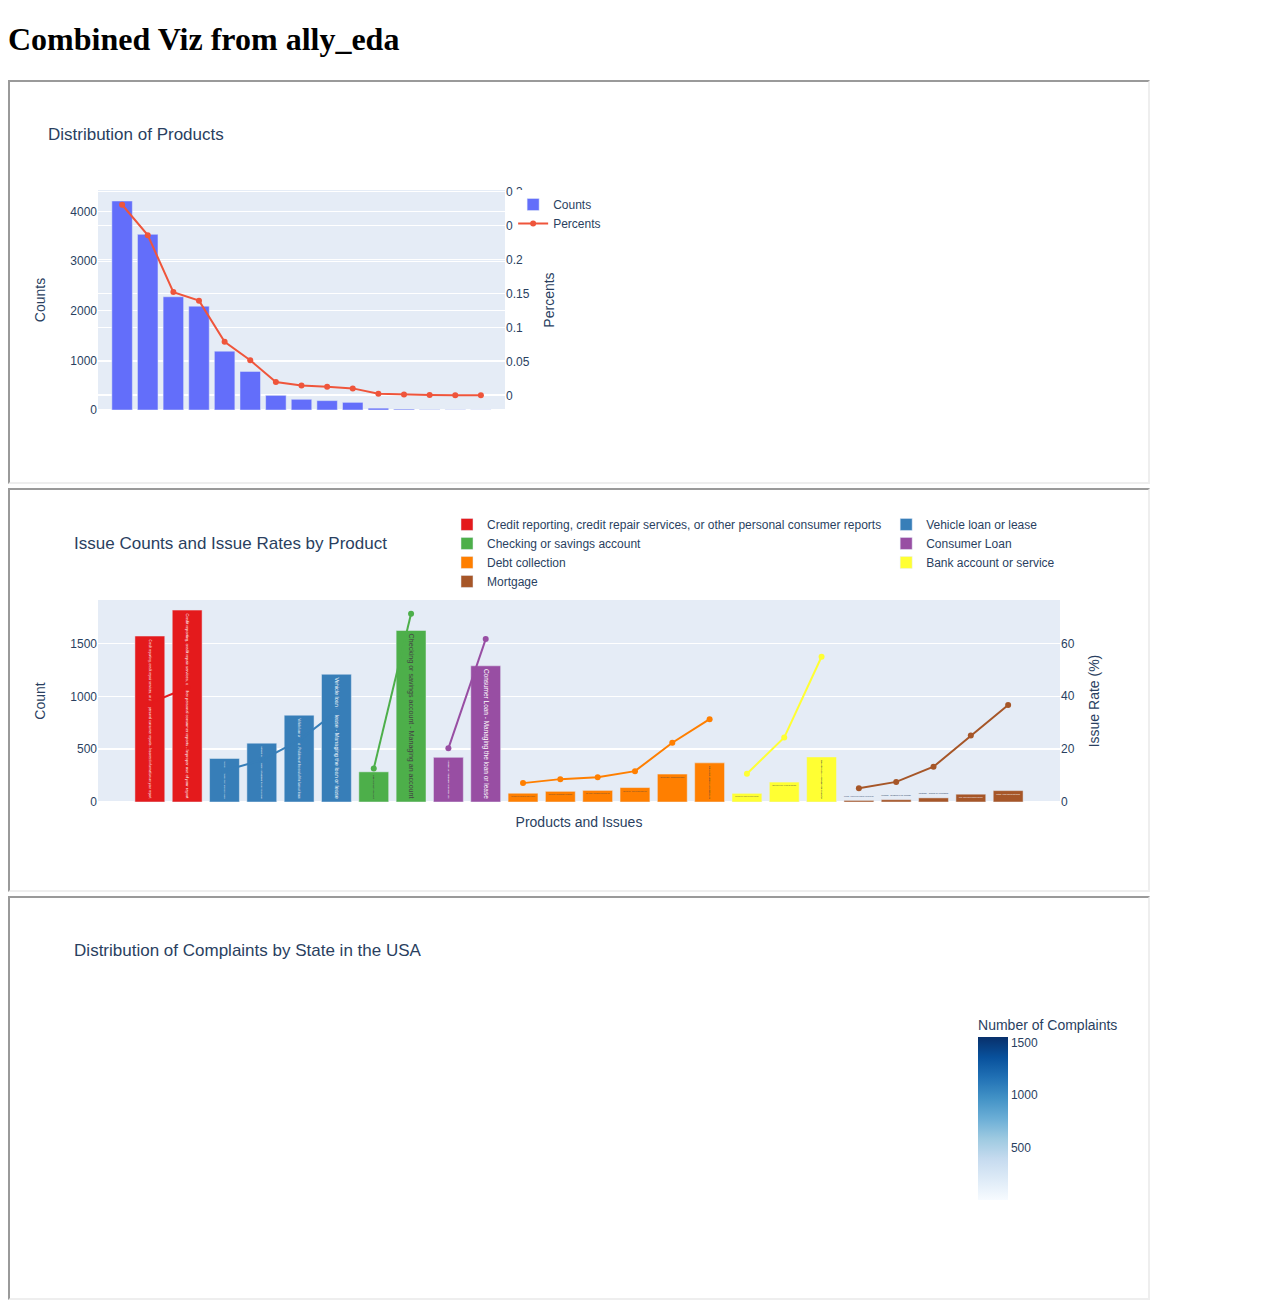
<file: eda_ml/fig_all.html>
<!DOCTYPE html>
<html>
<head>
    <title>Combined Plotly Figures</title>
</head>
<body>

<h1>Combined Viz from ally_eda</h1>

<!-- Embedding fig1.html -->
<iframe src="Distribution of Products.html" width="90%" height="400"></iframe>

<!-- Embedding fig2.html -->
<iframe src="Distribution of Issues by Products.html" width="90%" height="400"></iframe>

<!-- Embedding fig3.html -->
<iframe src="Distribution of Complaints by states.html" width="90%" height="400"></iframe>

</body>
</html>
</file>
